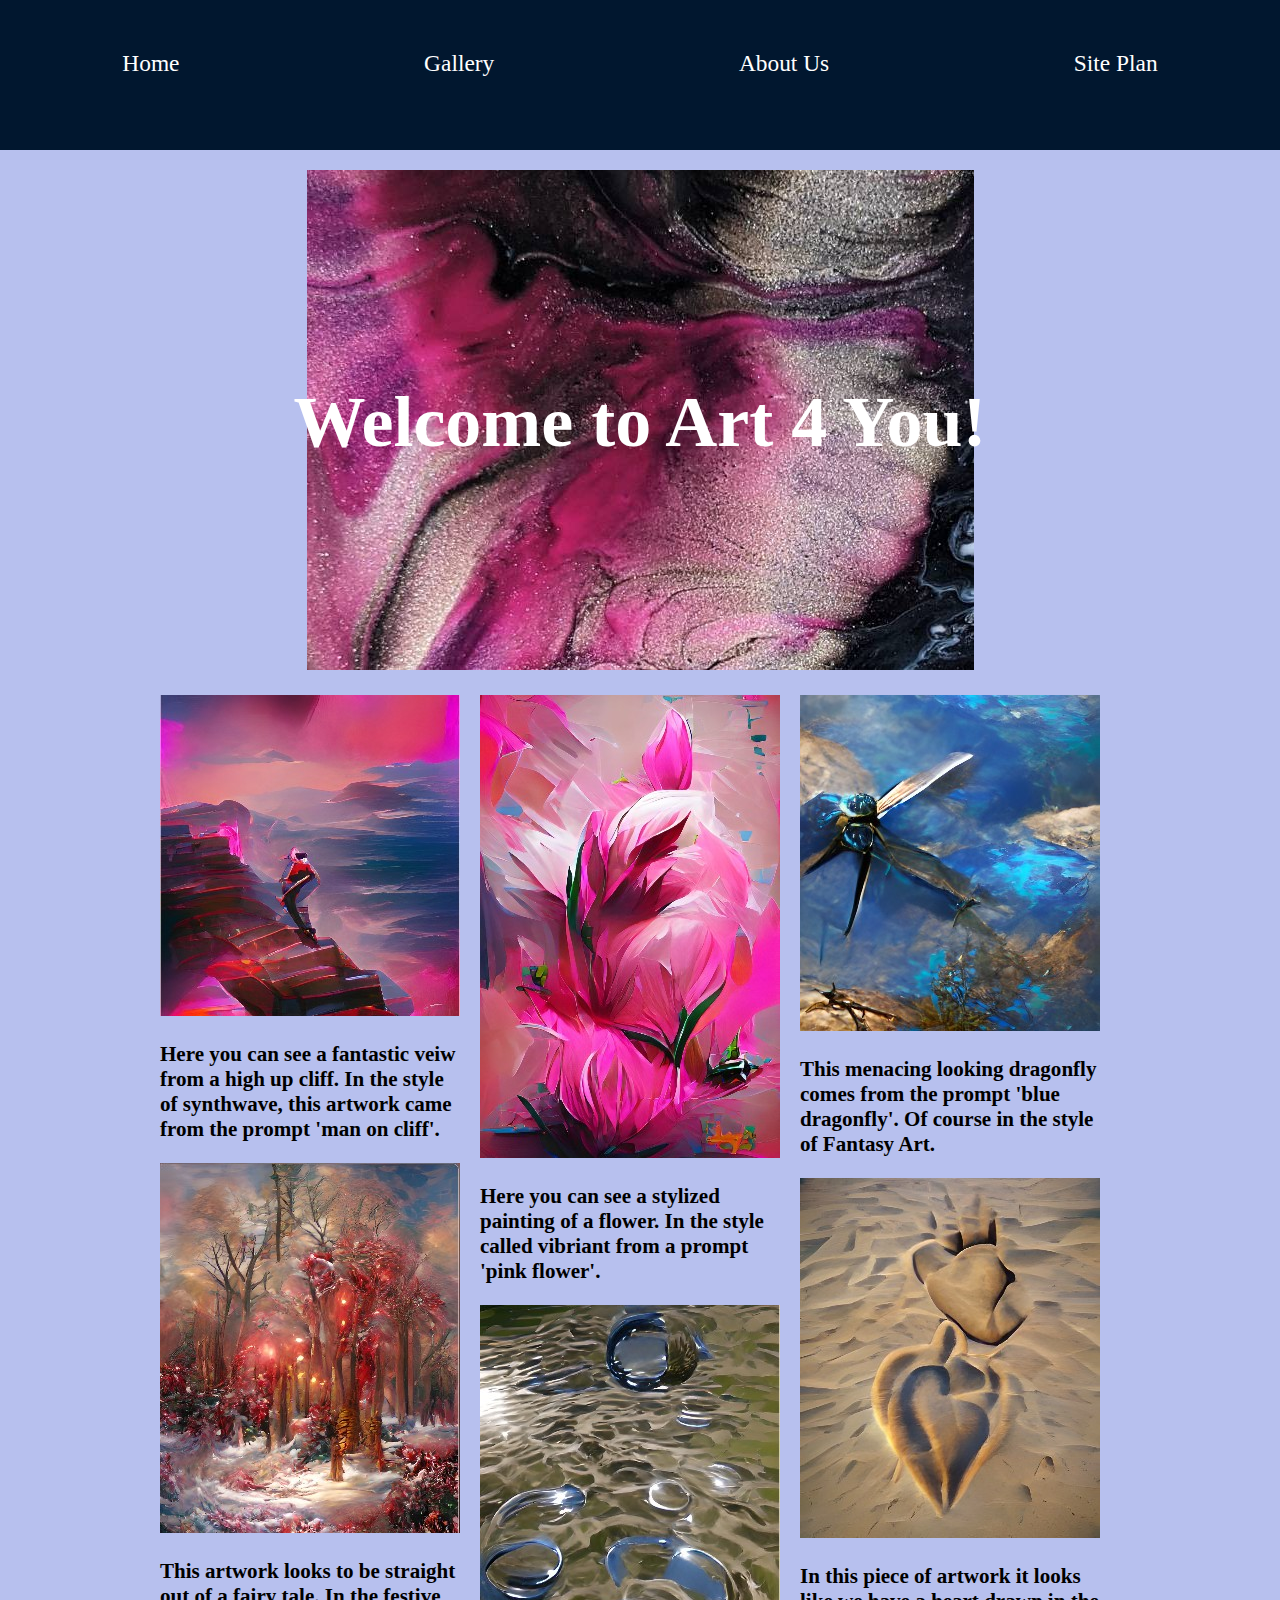
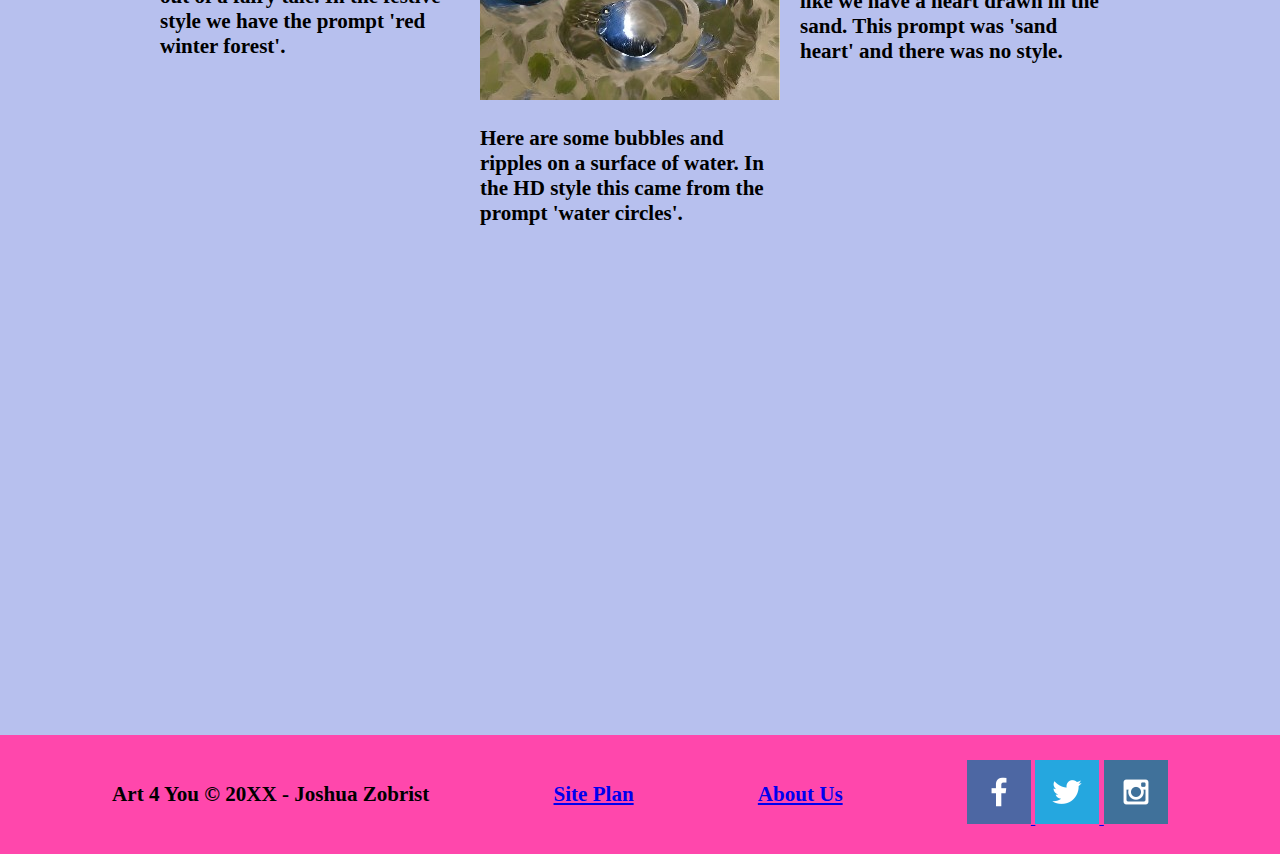
<file: index.html>
<!DOCTYPE html>
<html lang="en">
<head>
    <meta charset="UTF-8">
    <meta http-equiv="X-UA-Compatible" content="IE=edge">
    <meta name="viewport" content="width=device-width, initial-scale=1.0">
    <link rel="stylesheet" href="style.css">
    <title>Art Website</title>
</head>
<body>
    
    <header>
        <nav>
            <a href="index.html">Home</a>
            <a href="art-gallery.html">Gallery</a>
            <a href="about-us.html">About Us</a>
            <a href="site-plan.html">Site Plan</a>
        </nav>
    </header>
    <div id="card">
        <div id="main-card">
            <img id="main-img" src="main-page-art.jpg" alt="Main banner image">
        </div>
        <section id="home-msg">
            <h1 class="home-title">Welcome to Art 4 You!</h1>
        </section>
    </div>
    <main class="main-grid">
        <section class="cliff-card">
            <img src="images/man-on-cliff.jpg" alt="synthwave man on cliff">
            <h3>Here you can see a fantastic veiw from a high up cliff. In the style of synthwave, this artwork came from the prompt 'man on cliff'.</h3>
        </section>
        <section >
            <img src="images/red-winter-forest.jpg" alt="red wintery forest">
            <h3>This artwork looks to be straight out of a fairy tale. In the festive style we have the prompt 'red winter forest'.</h3>
        </section>
        <section >
            <img src="images/pink-flower.jpg" alt="pink flower">
            <h3>Here you can see a stylized painting of a flower. In the style called vibriant from a prompt 'pink flower'.</h3>
        </section>
        <section >
            <img src="images/Water-circles.jpg" alt="circles made of water">
            <h3>Here are some bubbles and ripples on a surface of water. In the HD style this came from the prompt 'water circles'.</h3>
        </section>
        <section >
            <img src="images/blue-dragonfly.jpg" alt="Blue dragonfly on a tree">
            <h3>This menacing looking dragonfly comes from the prompt 'blue dragonfly'. Of course in the style of Fantasy Art.</h3>
        </section>
        <section >
            <img src="images/sand-heart.jpg" alt="Heart drawn in the sand">
            <h3>In this piece of artwork it looks like we have a heart drawn in the sand. This prompt was 'sand heart' and there was no style.</h3>
        </section>
        <div id="background"></div>

    </main>
    <footer>
        <h3>Art 4 You &copy; 20XX - Joshua Zobrist</h3>
        <h3><a href="site-plan.html">Site Plan</a></h3>
        <h3><a href="about-us.html">About Us</a></h3>
        <div class="social">
            <a href="https://facebook.com" target="_blank">
                <img src="images/facebook.png" alt="facebook icon">
            </a>
            <a href="https://twitter.com" target="_blank">
                <img src="images/twitter.png" alt="twitter icon">
            </a>
            <a href="https://instagram.com" target="_blank">
                <img src="images/instagram.png" alt="instagram icon">
            </a>
        </div>
    </footer>
</body>
</html>
</file>
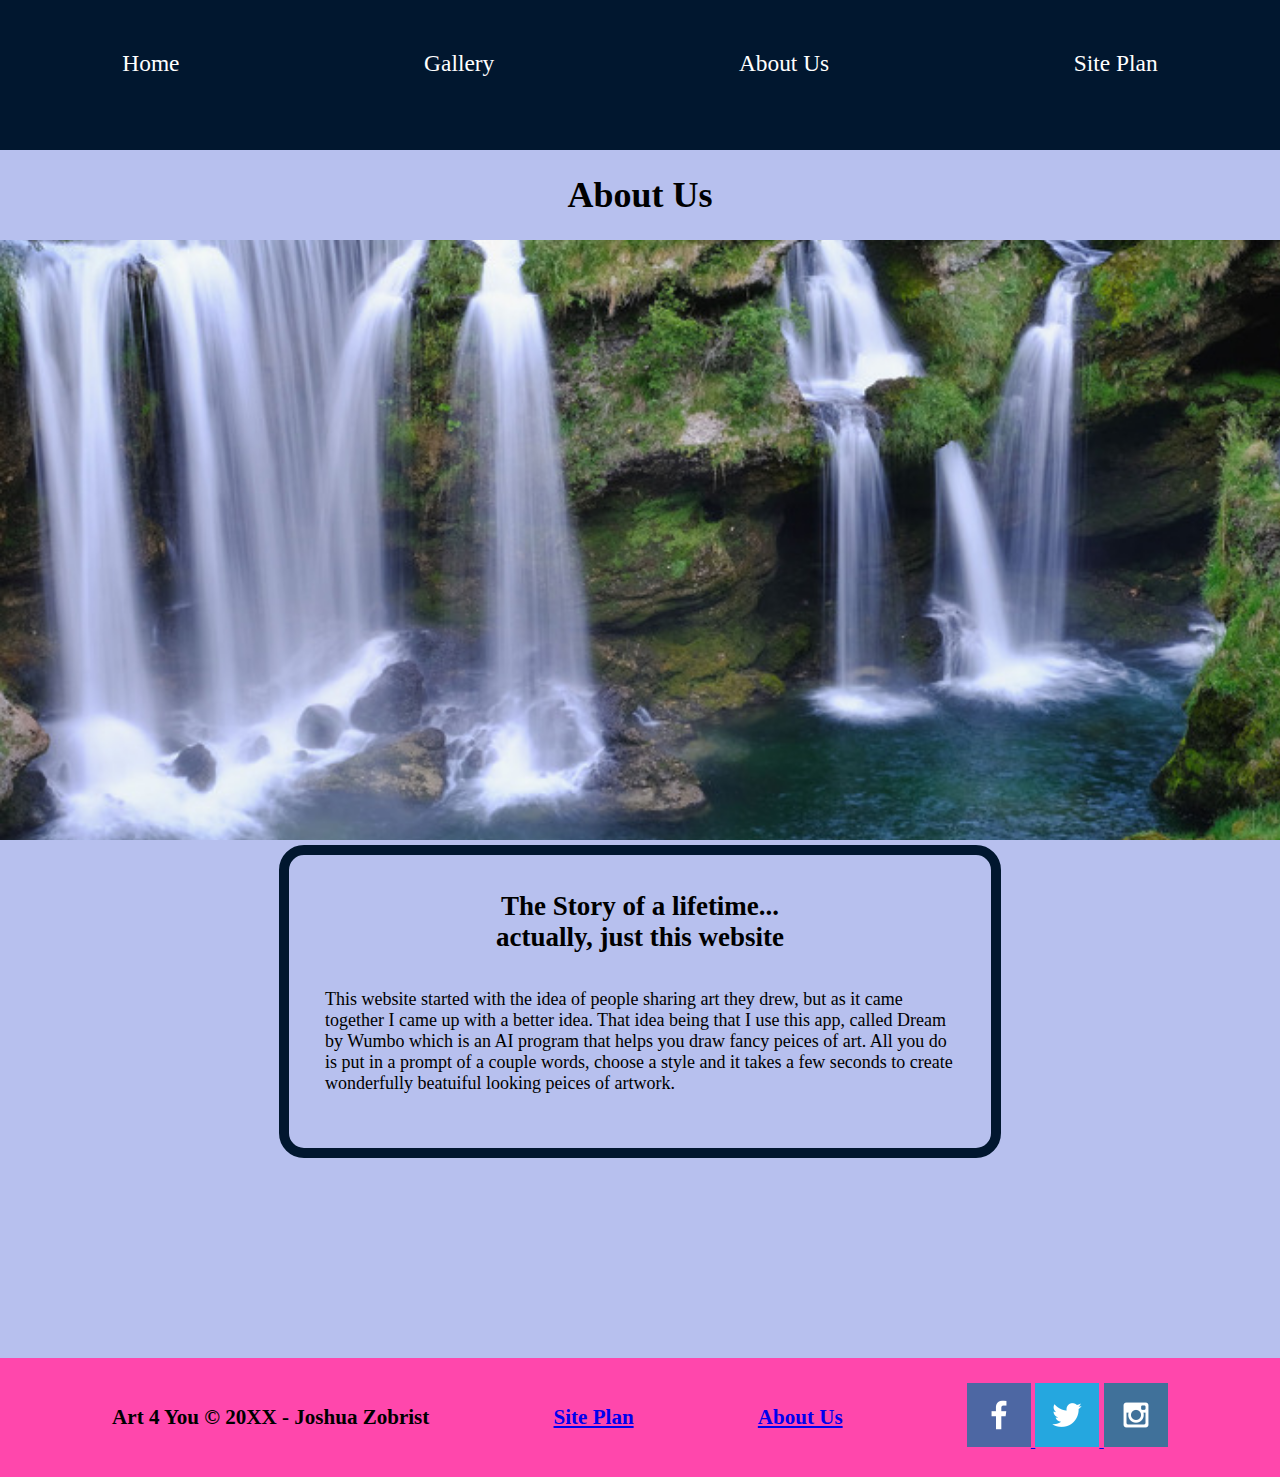
<file: about-us.html>
<!DOCTYPE html>
<html lang="en">
<head>
    <meta charset="UTF-8">
    <meta http-equiv="X-UA-Compatible" content="IE=edge">
    <meta name="viewport" content="width=device-width, initial-scale=1.0">
    <link rel="stylesheet" href="style.css">
    <title>Document</title>
</head>
<body>
    <header>
        <nav>
            <a href="index.html">Home</a>
            <a href="art-gallery.html">Gallery</a>
            <a href="about-us.html">About Us</a>
            <a href="site-plan.html">Site Plan</a>
        </nav>
    </header>
    <main>
        <h1> About Us </h1>
        <div class="contact-card">
            <img class="contact-img" src="images/contact-us-img.png" alt="waterfalls">
        </div>
        <section class="content-text-box">
            <h2 class="title-1"> The Story of a lifetime...</h2>
            <h2 class="title-2"> actually, just this website</h2>
            <p>This website started with the idea of people sharing art they drew, but as it came together I came up with a better idea. That idea being that I use this app, called Dream by Wumbo which is an AI program that helps you draw fancy peices of art. All you do is put in a prompt of a couple words, choose a style and it takes a few seconds to create wonderfully beatuiful looking peices of artwork.</p>
        </section>

    </main>
    <footer>
        <h3>Art 4 You &copy; 20XX - Joshua Zobrist</h3>
        <h3><a href="site-plan.html">Site Plan</a></h3>
        <h3><a href="about-us.html">About Us</a></h3>
        <div class="social">
            <a href="https://facebook.com" target="_blank">
                <img src="images/facebook.png" alt="facebook icon">
            </a>
            <a href="https://twitter.com" target="_blank">
                <img src="images/twitter.png" alt="twitter icon">
            </a>
            <a href="https://instagram.com" target="_blank">
                <img src="images/instagram.png" alt="instagram icon">
            </a>
        </div>
    </footer>
</body>
</html>
</file>
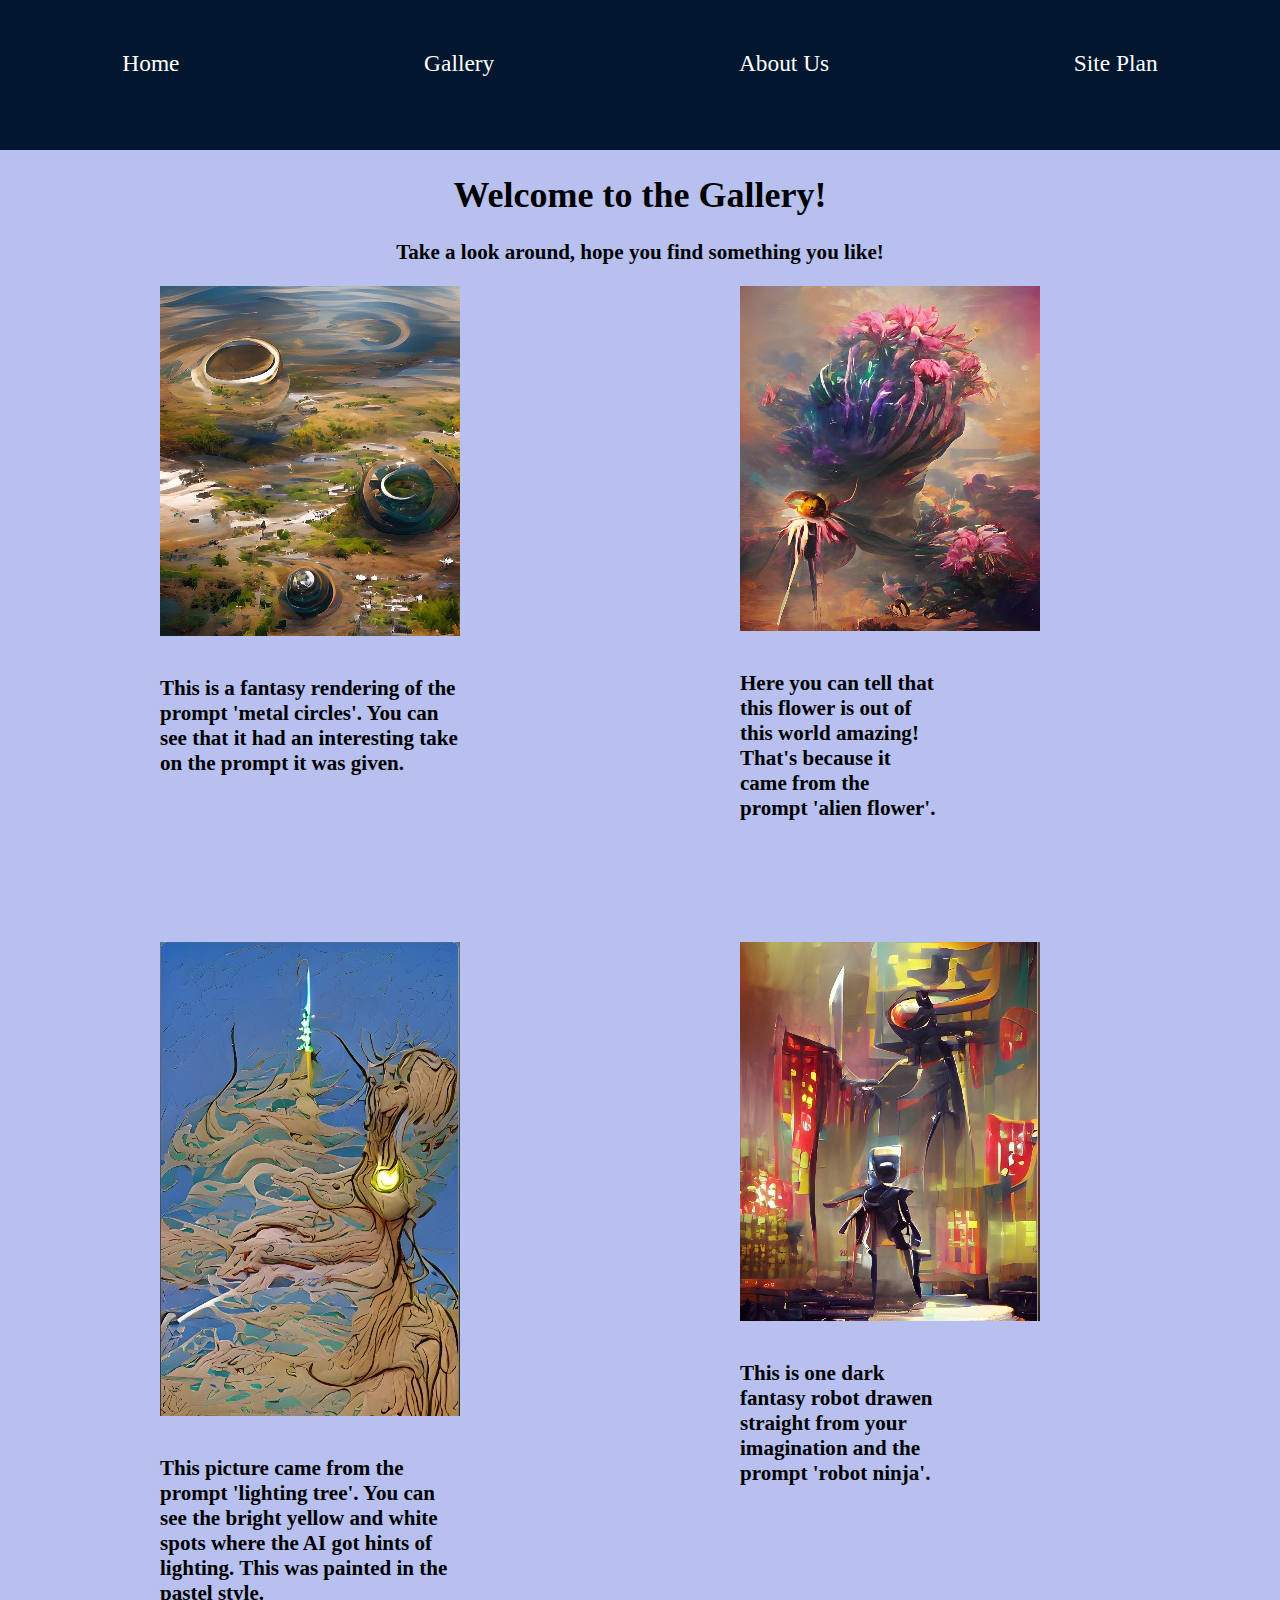
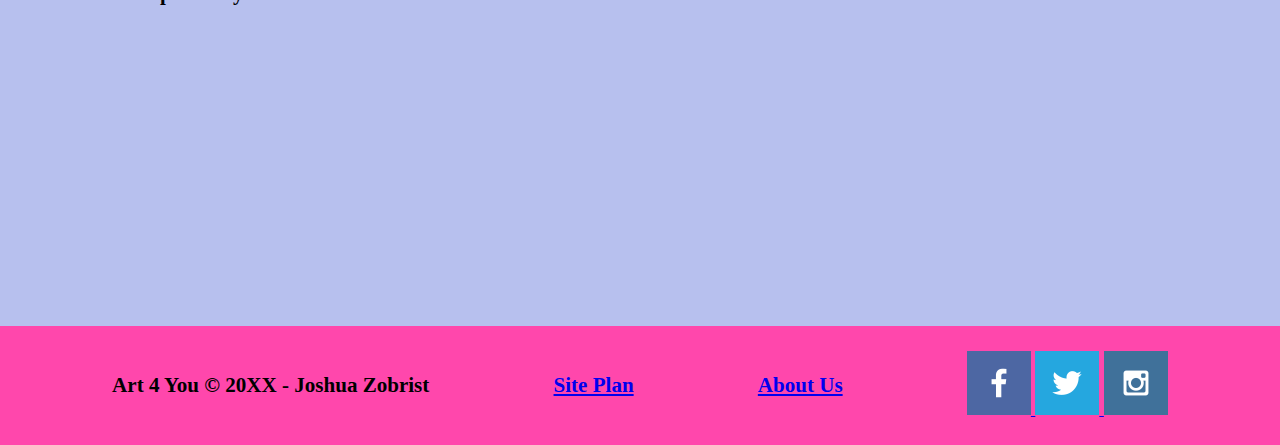
<file: art-gallery.html>
<!DOCTYPE html>
<html lang="en">
<head>
    <meta charset="UTF-8">
    <meta http-equiv="X-UA-Compatible" content="IE=edge">
    <meta name="viewport" content="width=device-width, initial-scale=1.0">
    <link rel="stylesheet" href="style.css">
    <title>Document</title>
</head>
<body>
        <header>
            <nav>
                <a href="index.html">Home</a>
                <a href="art-gallery.html">Gallery</a>
                <a href="about-us.html">About Us</a>
                <a href="site-plan.html">Site Plan</a>
            </nav>
        </header>
    <main>
        <h1> Welcome to the Gallery!</h1>
        <h3 class="main-msg"> Take a look around, hope you find something you like!</h3>
        <div class="gallery-grid">
        <section class="metal-card">
            <img class="metal-img" src="images/metal-circles.jpg" alt=" fantasy metal circles">
            <h3> This is a fantasy rendering of the prompt 'metal circles'. You can see that it had an interesting take on the prompt it was given.</h3>
        </section>
        <section class="flower-card">
            <img class="flower-img" src="images/alien-flower.jpg" alt="mystical alien flower">
            <h3 class="flower-msg"> Here you can tell that this flower is out of this world amazing! That's because it came from the prompt 'alien flower'.</h3>
        </section>
        <section class="tree-card">
            <img class="tree-img" src="images/lightning-tree.jpg" alt="pastel lighting tree">
            <h3>This picture came from the prompt 'lighting tree'. You can see the bright yellow and white spots where the AI got hints of lighting. This was painted in the pastel style.</h3>
        </section>
        <section class="robot-card">
            <img class="robot-img" src="images/robot-ninja.jpg" alt="dark robot ninja">
            <h3 class="robot-msg"> This is one dark fantasy robot drawen straight from your imagination and the prompt 'robot ninja'.</h3>
        </section>
        </div>
    </main>
    <footer>
        <h3>Art 4 You &copy; 20XX - Joshua Zobrist</h3>
        <h3><a href="site-plan.html">Site Plan</a></h3>
        <h3><a href="about-us.html">About Us</a></h3>
        <div class="social">
            <a href="https://facebook.com" target="_blank">
                <img src="images/facebook.png" alt="facebook icon">
            </a>
            <a href="https://twitter.com" target="_blank">
                <img src="images/twitter.png" alt="twitter icon">
            </a>
            <a href="https://instagram.com" target="_blank">
                <img src="images/instagram.png" alt="instagram icon">
            </a>
        </div>
    </footer>
</body>
</html>
</file>
<file: style.css>
.main-grid {
    display: flex;
    grid-template-columns: 1fr 1fr 1fr; 
    max-width: 960px;
    margin: auto;
    flex-flow: column wrap;
    height: 160vh;
}
.main-grid > section {
    width: 300px;
}

body {
    margin: 0;
}

header {
    align-items: center;
    background-color: #01172F;
    height: 150px;
    width: 100%;
}
body {
    background-color: #B7C0EE;
    font-size: 18px;
}

nav  {
    display: flex;
    justify-content: space-around;
    z-index: 1;
}
nav a {
    color: white;
    text-decoration: none;
    margin: 50px;
    font-size: 1.3em;
}

#card {
    display: grid;
    grid-template-columns: 1fr;
    justify-items: center;
    align-items: center;
    margin: 20px;
}

#main-img {
    width: 100%;
}
#main-card {
    grid-column: 1;
    grid-row: 1;
}

#home-msg {
    grid-column: 1;
    grid-row: 1;
    z-index: 1;
    color: white;
    font-size: 2em;
}

.content-text-box {
    border: 10px solid #01172F;
    border-radius: 25px;
    width: 80%;
    margin: auto;
    padding: 2em;
    max-width: 70ch;
}

.content-text-box h2 {
    text-align: center;
    margin: 0;
}
.content-text-box p {
    padding-top: 1em;
}

main h1 {
    text-align: center;
}

.main-msg {
    text-align: center;
}

.gallery-grid {
    display: grid;
    grid-template-columns: 1fr 1fr; 
    max-width: 960px;
    margin: auto;
    flex-flow: column wrap;
    height: 160vh;
}
.gallery-grid > section {
    max-width: 300px;
}

.gallery-grid h3 {
    margin-top: 35px;
}

.flower-img {
    margin-left: 100px;
}

.robot-img {
    margin-left: 100px;
}

.flower-msg {
    margin-left: 100px;
}

.robot-msg {
    margin-left: 100px;
}

footer {
    background-color: #FF47AC;
    padding: 25px 50px;
    margin-top: 200px;
    display: flex;
    justify-content: space-around;
    align-items: center;
}
</file>
